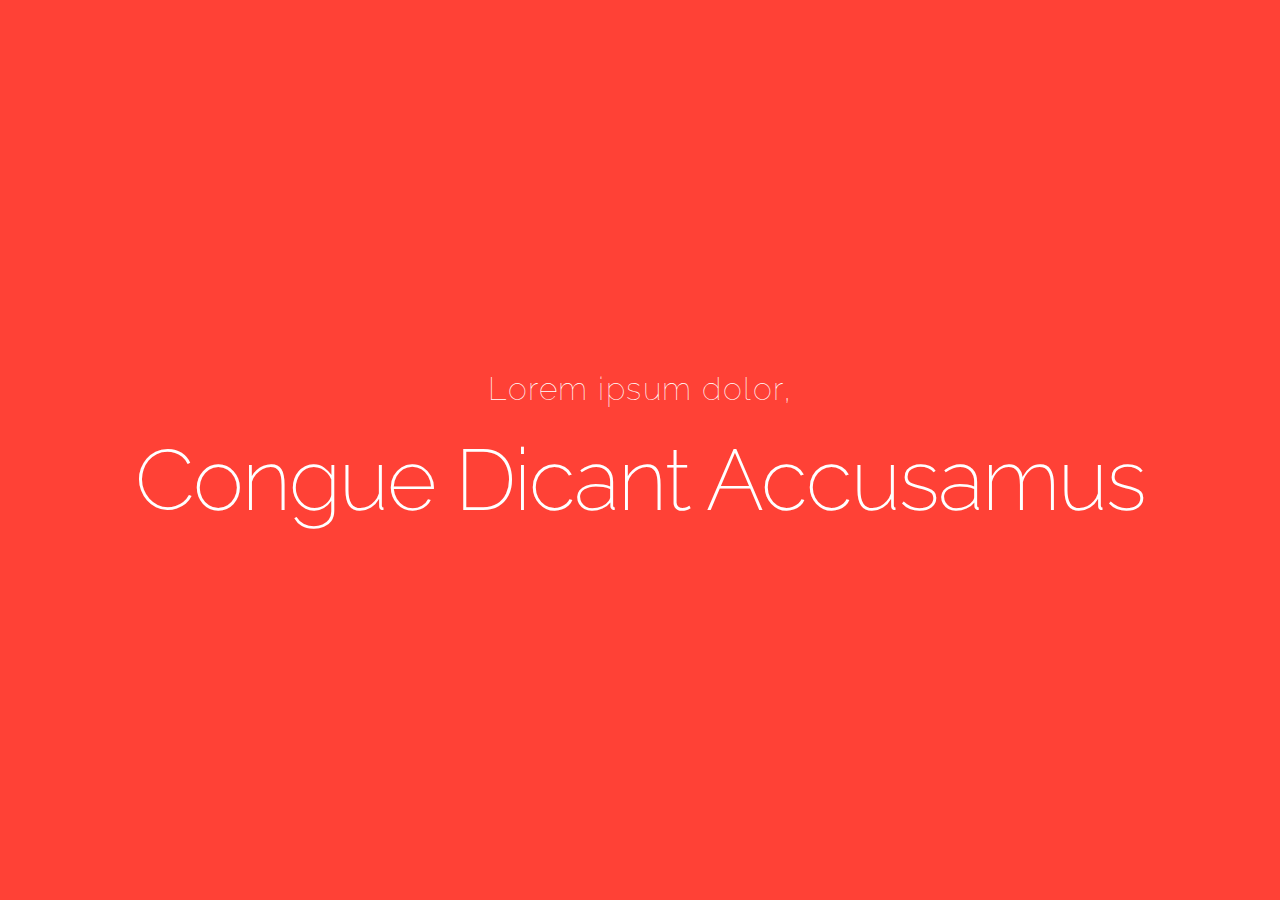
<file: 1.html>
<!DOCTYPE html>
<html>
  <head>
    <meta charset="utf-8">
    <title>Congue Dicant Accusamus</title>
    <meta name="viewport" content="width=device-width, initial-scale=1.0">

    <!-- inspired by -->
    <!-- @ZimSystem (Iatek.com) -->
    <!-- COLORS (http://clrs.cc/a11y/) -->
    <!-- https://www.behance.net/gallery/17142597/The-Cover-Project -->

    <!-- Fonts (fonts.google.com) -->
    <link href="https://fonts.googleapis.com/css?family=Raleway:100,200,300,400,500,600,700|Roboto:100,200,300,400,500,600,700" rel="stylesheet">
    <!-- Animate.css (https://github.com/daneden/animate.css) -->
    <link rel="stylesheet" href="./css/lib/animate.min.css">
    <!-- pagePiling.js (https://github.com/alvarotrigo/pagePiling.js)  -->
    <link rel="stylesheet" href="./css/lib/jquery.pagepiling.css">
    <!-- COLORS lib (http://clrs.cc/) -->
    <link rel="stylesheet" href="./css/lib/colors.css">
    <!-- Custom styles for this template -->
    <link rel="stylesheet" href="./css/1.css">
  </head>
  <body>
  	<div id="pagepiling">
    <!--  -->
    <div class="section card bg-red white">
      <div class="middle-div">
        <h1 class="center fw-1 raleway ls-1 animated fadeInDown">Lorem ipsum dolor,</h1>
        <h1 class="center fw-2 raleway ls-2 huge-1 animated fadeInUp">Congue Dicant Accusamus</h1>
      </div>
    </div>
    <!--  -->
    <div class="section card bg-white">
      <div class="middle-div center-div div-width-75">
        <h1 class="center fw-4 ls-1 roboto navy">Corpora, sint nonumes</h1>
        <h1 class="center fw-1 ls-2 roboto orange huge-1">Clita Eripuit</h1>
      </div>
    </div>
    <!--  -->
    <div class="section card bg-orange">
      <div class="middle-div">
        <h2 class="center navy raleway fw-2 huge-5">
          congue <span class="white roboto">Dicant accusamus</span>, cu ius clita
        </h2>
        <h2 class="center white raleway fw-4 huge-3">
          Per te rebum noster.
        </h2>
      </div>
    </div>
    <!--  -->
    <div class="section card bg-silver">
      <div class="middle-div center-div div-width-75">
        <h2 class="center raleway huge-4 fw-2 navy">Qui <span class="olive fw-5 roboto"> Elit tincidunt sed</span> </h2>
      </div>
    </div>
    <!--  -->
    <div class="section card bg-navy">
      <div class="middle-div center-div div-width-75">
        <h3 class="center aqua raleway fw-3 huge-5">Solum munere concludaturque mel an constituam mei no.</h3>
        <p class="center aqua raleway fw-3">Inani prompta albucius sit an, commodo eruditi <span class="roboto fw-4 silver">vim, malis &amp; alienum</span>. </p>
      </div>
    </div>
    <!--  -->
    <div class="section card bg-silver">
      <div class="middle-div center-div div-width-75">
        <h2 class="navy center raleway fw-2 huge-4">Pri ex viris accommodare diceret...</h2>
      </div>
    </div>
    <!--  -->
    <div class="section card bg-white">
      <div class="middle-div">
        <div class="center-div div-width-45">
          <h3 class="huge-4 raleway fw-2 center">In amet singulis sed Ullum tation tantas at est In amet singulis sed Ullum.</h3>
          <p class="center black roboto fw-3">Periculis prodesset sea <span class="fw-5">reque</span> simul accusam vix ea. Pri no feugiat sententiae, nullam ullamcorper:</p>
        </div>
        <div class="center-div div-width-75">
          <div class="grid">
            <div class="raleway grid-item grid-item--width1 grid-item-hover a" data-name="a">sit</div>
            <div class="raleway grid-item grid-item--width2 grid-item-hover b" data-name="b">graeco</div>
            <div class="raleway grid-item grid-item--width2 grid-item-hover c" data-name="c">amet</div>
            <div class="raleway grid-item grid-item--width2 grid-item-hover d" data-name="d">singulis</div>
            <div class="raleway grid-item grid-item--width2 grid-item-hover e" data-name="e">simul</div>
            <div class="raleway grid-item grid-item--width2 grid-item-hover f" data-name="f">definitionem </div>
            <div class="raleway grid-item grid-item--width1 grid-item-hover g" data-name="g">ius</div>
            <div class="raleway grid-item grid-item--width2 grid-item-hover h" data-name="h">ullamcorper</div>
            <div class="raleway grid-item grid-item--width2 grid-item-hover i" data-name="i">Facer</div>
            <div class="raleway grid-item grid-item--width2 grid-item-hover j" data-name="j">sit homero</div>
            <div class="raleway grid-item grid-item--width1 grid-item-hover k" data-name="k">nulla</div>
            <div class="raleway grid-item grid-item--width1 grid-item-hover l" data-name="l">Quis</div>
            <div class="raleway grid-item grid-item--width1 grid-item-hover m" data-name="m">sonet</div>
            <div class="raleway grid-item grid-item--width1 grid-item-hover n" data-name="n">has</div>
            <div class="raleway grid-item grid-item--width2 grid-item-hover o" data-name="o">prompta</div>
            <div class="raleway grid-item grid-item--width2 grid-item-hover p" data-name="p">homero</div>
            <div class="raleway grid-item grid-item--width2 grid-item-hover q" data-name="q">legendos</div>
            <div class="raleway grid-item grid-item--width1 grid-item-hover r" data-name="r">Euu</div>
            <div class="raleway grid-item grid-item--width1 grid-item-hover s" data-name="s">ea</div>
          </div>
        </div>
      </div>
    </div>
    <!--  -->
    <div class="section card bg-white">
      <div class="middle-div center-div div-width-75">
        <h3 class="raleway fw-4 huge-4 olive">Inani prompta albucius sit an commodo eruditi et eum.</h3>
        <p class="roboto mt-4 black">Nam ea alienum euripidis, at quo quando voluptatum, reque suavitate eu ius. Pri ex viris accommodare. Cu aeterno diceret reprehendunt cum, mei molestie quaestio ut, an doming principes mel admodum suavitate definitionem at, no iriure insolens.</p>
        <p class="roboto mt-4 black">Facer maiorum <span class="fw-5">homero graeco</span>, malorum. In amet singulis sed. Ullum tation tantas at est, nam an mollis oblique omnesque. Graeci euismod at nam, prima invidunt democritum eos ei, mutat harum suavitate vix ex. Quis similique cotidieque ex per, quo ut dicunt aliquip labores, pro tale nulla incorrupte te simul accusam no feugiat sententiae.</p>
      </div>
    </div>
    <!--  -->
    <div class="section card bg-maroon">
      <div class="middle-div center-div div-width-75">
        <h3 class="raleway fw-4 huge-4 orange">Lorem ipsum dolor sit amet</h3>
        <p class="roboto mt-3 orange">congue dicant accusamus, cu ius clita volutpat. Per te rebum noster corpora, sint nonumes facilisi ex est. Ne altera utamur mel, pro an clita eripuit an erat consulatu:</p>
        <div class="mt-4">
          <div class="time-line center-div">
            <div class="text-line-year p-2016">
              <div class="text-year roboto fw-4 orange">
                Jan 2XXX
              </div>
              <img src="imgs/1/button.png" class="point-line-year">
            </div>
            <div class="text-line first-year-1 h-6">
              <div class="text roboto fw-4 gray">
                Lorem
              </div>
            </div>
            <div class="text-line first-year-2 h-8">
              <div class="text roboto fw-4 gray">
                Lorem
              </div>
            </div>
            <div class="text-line first-year-3 h-4">
              <div class="text roboto fw-4 gray">
                Lorem
              </div>
            </div>
            <div class="text-line first-year-4 h-6">
              <div class="text roboto fw-4 gray">
                Lorem
              </div>
            </div>
            <div class="text-line first-year-5 h-4">
              <div class="text roboto fw-4 gray">
                Lorem
              </div>
            </div>
            <div class="text-line first-year-6 h-6">
              <div class="text roboto fw-4 gray">
                Lorem
              </div>
            </div>
            <div class="text-line-year p-2017">
              <div class="text-year roboto fw-4 orange">
                Jan 2XXX
              </div>
              <img src="imgs/1/button.png" class="point-line-year">
            </div>
            <div class="text-line second-year-1 h-4 bg-maroo">
              <div class="text roboto fw-4 gray">
                Lorem
              </div>
            </div>
            <div class="text-line second-year-2 h-4">
              <div class="text roboto fw-4 gray">
                Lorem
              </div>
            </div>
            <div class="text-line second-year-3 h-8">
              <div class="text roboto fw-4 gray">
                Lorem
              </div>
            </div>
            <div class="text-line second-year-4 h-6">
              <div class="text roboto fw-4 gray">
                Lorem
              </div>
            </div>
            <div class="text-line second-year-5 h-4">
              <div class="text roboto fw-4 gray">
                Lorem
              </div>
            </div>
            <div class="text-line-year p-2018">
              <div class="text-year roboto fw-4 orange">
                Jan 2XXX
              </div>
              <img src="imgs/1/button.png" class="point-line-year">
            </div>
            <!-- Chart -->
            <div class="chart-container application-position">
              <canvas id="chart"></canvas>
            </div>
            <!-- Points -->
            <img src="imgs/1/filled-circle.png" class="point-line-sm month-1">
            <img src="imgs/1/filled-circle.png" class="point-line-lg month-2">
            <img src="imgs/1/filled-circle.png" class="point-line-sm month-3">
            <img src="imgs/1/filled-circle.png" class="point-line-lg month-4">
            <img src="imgs/1/filled-circle.png" class="point-line-sm month-5">
            <img src="imgs/1/filled-circle.png" class="point-line-lg month-6">
            <img src="imgs/1/filled-circle.png" class="point-line-sm month-7">
            <img src="imgs/1/filled-circle.png" class="point-line-lg month-8">
            <img src="imgs/1/filled-circle.png" class="point-line-sm month-9">
            <img src="imgs/1/filled-circle.png" class="point-line-lg month-10">
            <img src="imgs/1/filled-circle.png" class="point-line-sm month-11">
            <img src="imgs/1/filled-circle.png" class="point-line-sm month-12">
            <img src="imgs/1/filled-circle.png" class="point-line-lg month-13">
            <img src="imgs/1/filled-circle.png" class="point-line-sm month-14">
            <img src="imgs/1/filled-circle.png" class="point-line-lg month-15">
            <img src="imgs/1/filled-circle.png" class="point-line-sm month-16">
            <img src="imgs/1/filled-circle.png" class="point-line-lg month-17">
            <img src="imgs/1/filled-circle.png" class="point-line-sm month-18">
            <img src="imgs/1/filled-circle.png" class="point-line-lg month-19">
            <img src="imgs/1/filled-circle.png" class="point-line-sm month-20">
            <img src="imgs/1/filled-circle.png" class="point-line-lg month-21">
            <img src="imgs/1/filled-circle.png" class="point-line-sm month-22">
          </div>
        </div>
      </div>
    </div>
    <!--  -->
    <div class="section card bg-white">
      <div class="middle-div center-div div-width-75">
        <h3 class="raleway huge-4 fw-4 navy">Lorem ipsum dolor sit ?</h3>
        <p class="roboto mt-4 black">Lorem ipsum dolor sit amet, quo at congue dicant accusamus, cu ius clita volutpat. Per te rebum noster corpora, sint nonumes facilisi ex est. Ne altera utamur mel, pro an clita eripuit. Qui an erat consulatu efficiantur. Elit tincidunt sed in, ad docendi offendit pro, per qualisque posidonium ut. Sanctus suavitate accommodare ea ius, est appetere contentiones id, te scripserit liberavisse nam.Solum munere concludaturque mel an. Clita constituam mei no, nostro quaeque eos in. Duo ne tale atqui comprehensam. Mea fuisset prodesset persequeris an.</p>
        <p class="roboto mt-4 black">Inani prompta albucius sit an, commodo eruditi et eum. Nam ea alienum euripidis, at quo quando voluptatum, reque suavitate eu ius. Pri ex viris accommodare. Cu aeterno diceret reprehendunt cum.</p>
      </div>
    </div>
    <!--  -->
    <div class="section card bg-blue">
      <div class="middle-div center-div div-width-60">
        <p class="raleway white fw-2 ls-1">Lorem ipsum dolor sit amet, quo at congue dicant accusamus, cu ius clita volutpat. Per te rebum noster corpora, sint nonumes facilisi ex est. Ne altera utamur mel, pro an clita eripuit. Qui an erat consulatu efficiantur. Elit tincidunt sed in, ad docendi offendit pro, per qualisque posidonium ut. Sanctus suavitate accommodare, <span class="fw-5 white">munere concludaturque mel</span>.</p>
        <h4 class="raleway navy fw-5">Inani prompta albucius sit an, commodo eruditi et eum ea alienum.</h4>
      </div>
    </div>
    <!--  -->
    <div class="section card bg-line">
      <div class="middle-div center-div">
        <h1 class="center raleway fw-5">Thank you.</h1>
      </div>
    </div>
    </div>

    <!-- jQuery -->
    <script src="./js/lib/jquery.min.js"></script>
    <!-- pagePiling.js (https://github.com/alvarotrigo/pagePiling.js)  -->
    <script src="./js/lib/jquery.pagepiling.min.js"></script>
    <!-- masonry.js (https://masonry.desandro.com/) -->
    <script src="./js/lib/masonry.pkgd.js"></script>
    <script>
      $(document).ready(function() {
        $('#pagepiling').pagepiling();
        // grid initializing/options
        var $grid = $('.grid').masonry({
          itemSelector: '.grid-item',
          stagger: 1,
          gutter: 5,
        });
        $grid.on( 'mouseover', '.grid-item', function() {
          // change size and color of grid-item via class
          $( this ).toggleClass('grid-item-hover');
          var capsule = $(this).data('name');
          $( this ).toggleClass(capsule);
          // trigger layout
          $grid.masonry();
        });
      });
    </script>
  </body>
</html>
</file>
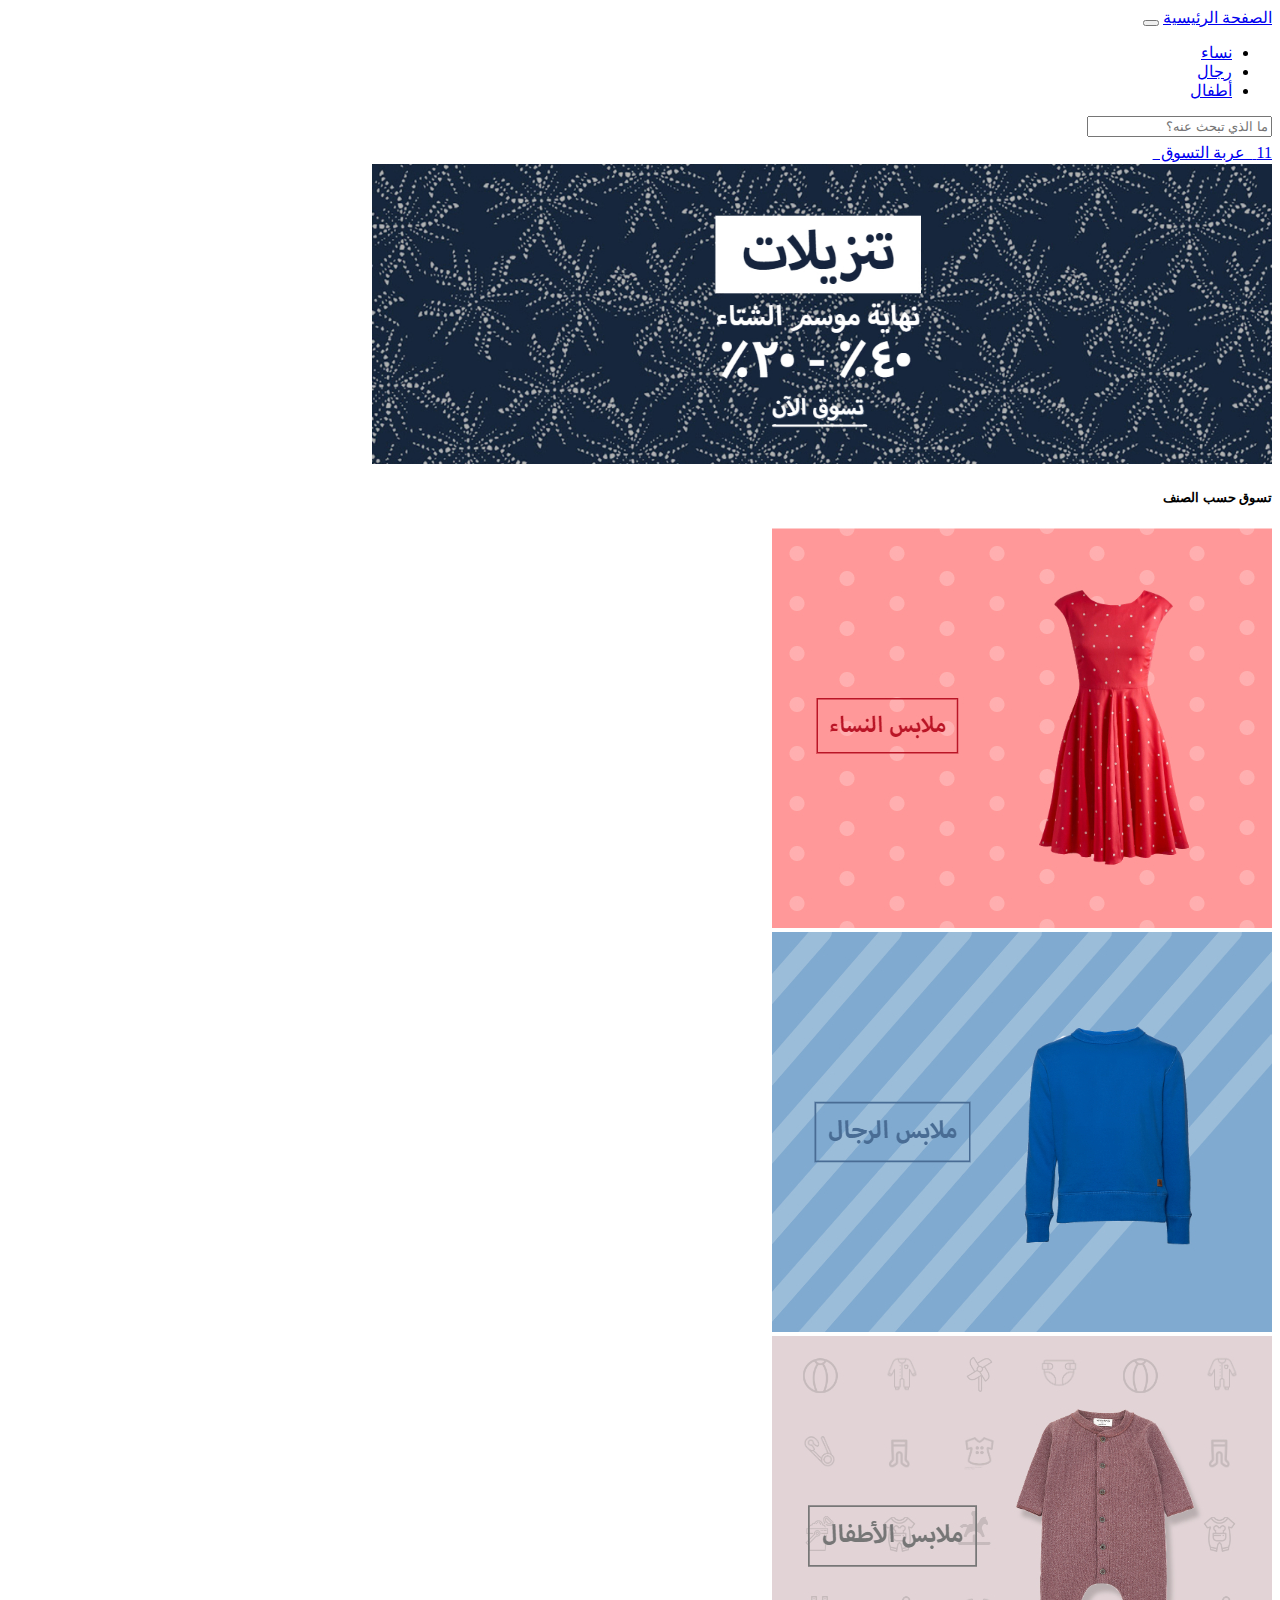
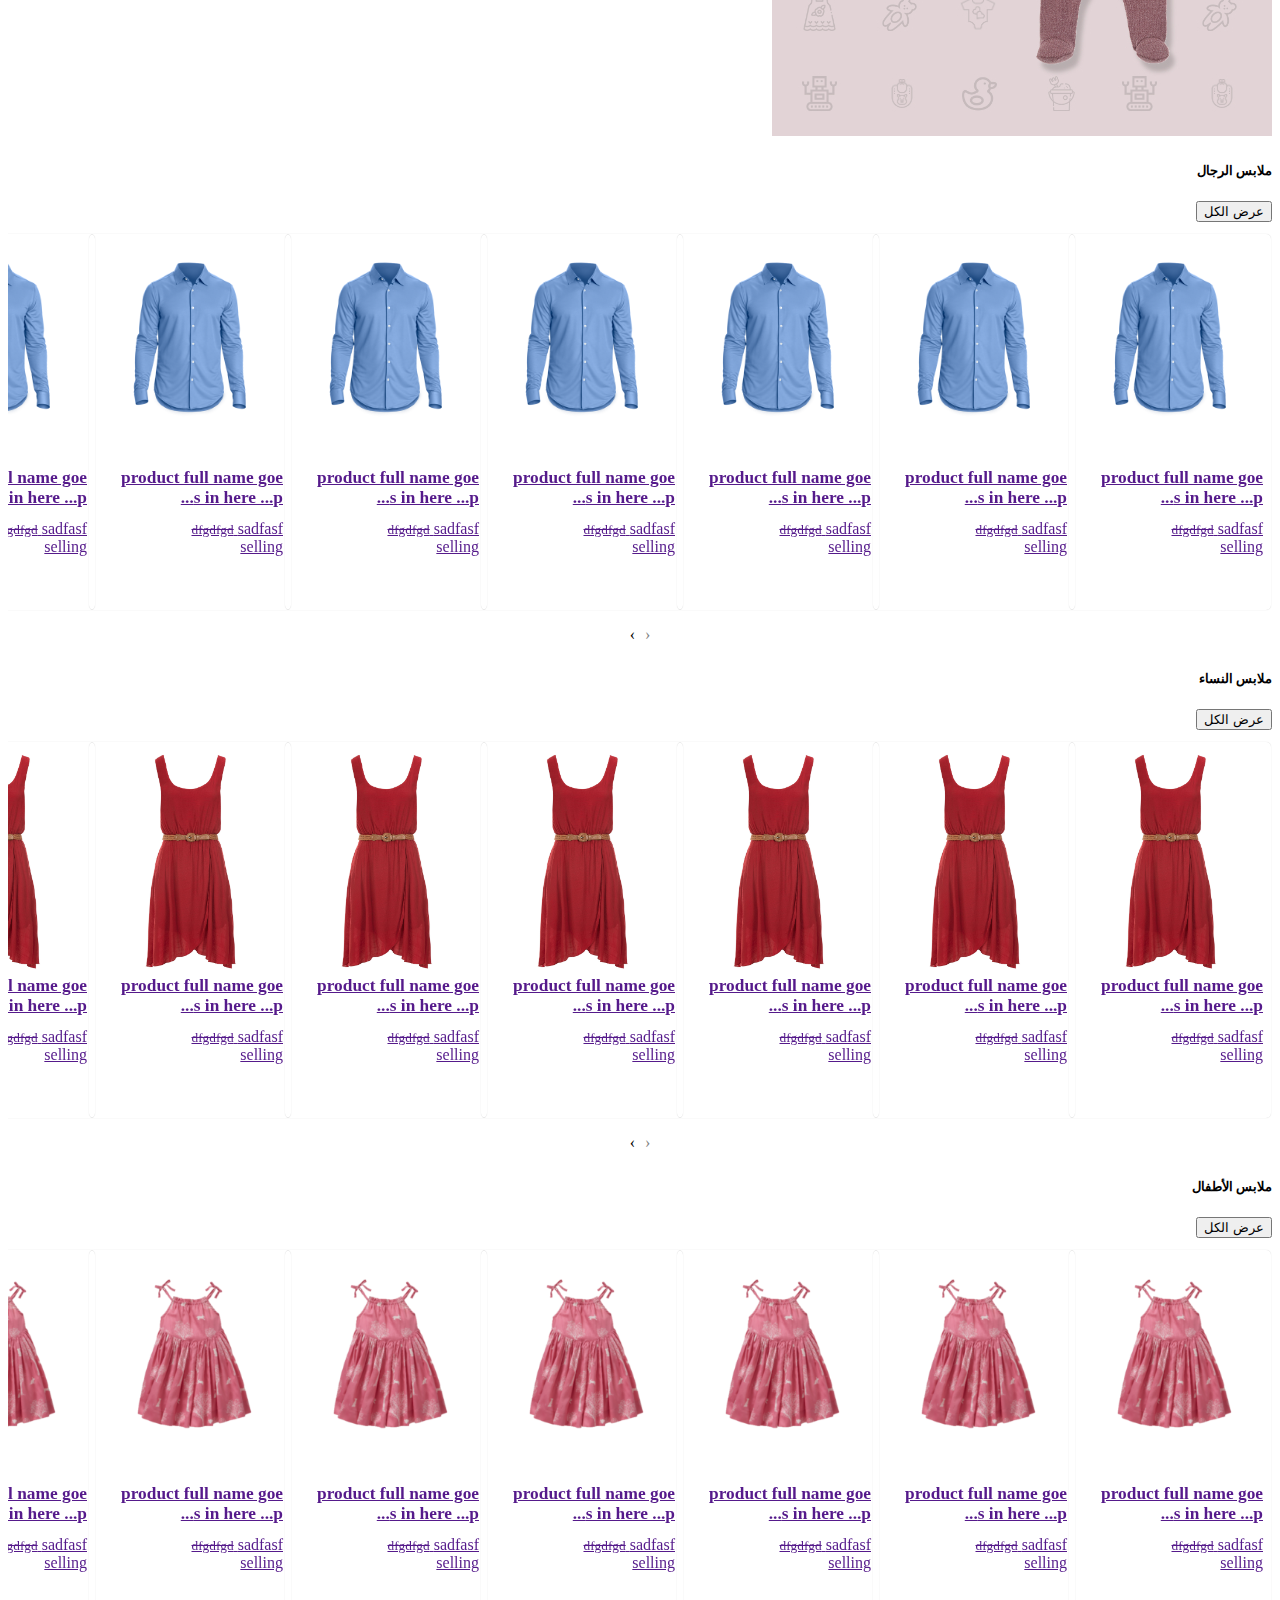
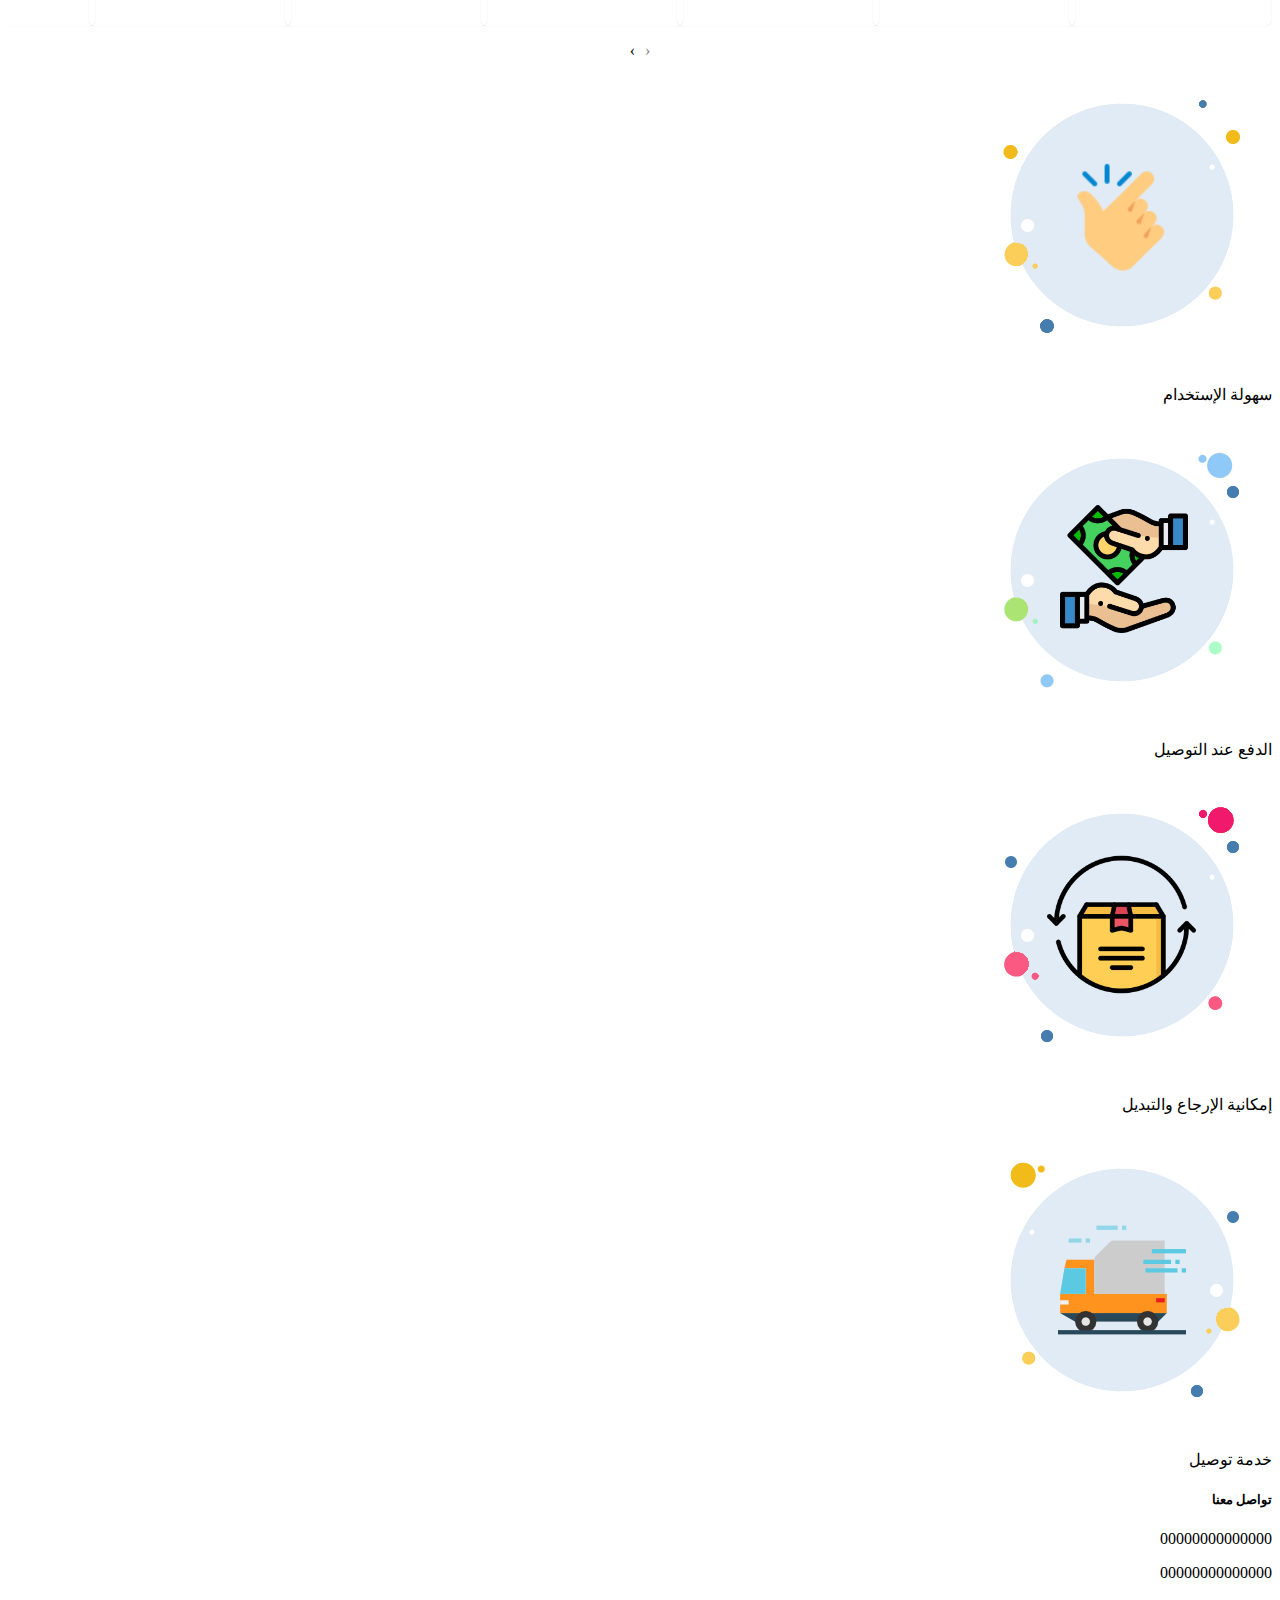
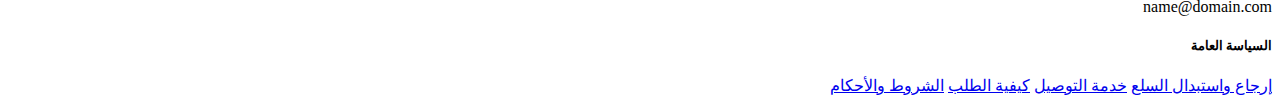
<file: 2.html>
<!doctype html>
<html lang="en" dir="rtl">
  <head>
    <!-- Required meta tags -->
    <meta charset="utf-8">
    <meta name="viewport" content="width=device-width, initial-scale=1, shrink-to-fit=no">

    <!-- Bootstrap CSS -->
    <link rel="stylesheet" href="https://stackpath.bootstrapcdn.com/bootstrap/4.2.1/css/bootstrap.min.css" integrity="sha384-GJzZqFGwb1QTTN6wy59ffF1BuGJpLSa9DkKMp0DgiMDm4iYMj70gZWKYbI706tWS" crossorigin="anonymous">

    <!--  custom CSS  -->
    <link rel="stylesheet" href="./css/2.css">

    <!-- fontawesome.com -->
    <link rel="stylesheet" href="https://use.fontawesome.com/releases/v5.6.3/css/all.css" integrity="sha384-UHRtZLI+pbxtHCWp1t77Bi1L4ZtiqrqD80Kn4Z8NTSRyMA2Fd33n5dQ8lWUE00s/" crossorigin="anonymous">

    <!-- owlcarousel2.github.io / CSS -->
    <link rel="stylesheet" href="./css/lib/owlcarousel/owl.carousel.min.css">
    <link rel="stylesheet" href="./css/lib/owlcarousel/owl.theme.default.min.css">
    <title>E-commerce</title>
  </head>
  <body class="">
    <nav class="navbar navbar-expand-sm navbar-light bg-light">
      <div class="container">
        <a class="navbar-brand text-right" href="#">الصفحة الرئيسية</a>
        <button class="navbar-toggler" type="button" data-toggle="collapse" data-target="#navbarsHeader" aria-controls="navbarsHeader" aria-expanded="false" aria-label="Toggle navigation">
          <span class="navbar-toggler-icon"></span>
        </button>

        <div class="collapse navbar-collapse text-right" id="navbarsHeader">
          <ul class="navbar-nav">
            <li class="nav-item ml-2">
              <a class="nav-link" href="#">نساء</a>
            </li>
            <li class="nav-item ml-2">
              <a class="nav-link" href="#">رجال</a>
            </li>
            <li class="nav-item ml-2">
              <a class="nav-link" href="#">أطفال</a>
            </li>
          </ul>
          <form class="form-inline my-2 my-md-0 mr-2 ml-auto">
            <input class="form-control" type="text" placeholder="ما الذي تبحث عنه؟" aria-label="Search">
          </form>
          <a class="nav-link active position-relative text-dark" href="#">
            <span class="badge badge-pill badge-primary position-absolute posr-1-n">11</span>
            <i class="fas fa-shopping-basket" style="font-size: 1.5em;"></i>&ensp;عربة التسوق&ensp;
          </a>
        </div>
      </div>
    </nav>

    <div class="container">
      <div class="posters-panel mt-3">
        <a href="#"><img src="./imgs/2/winter-sales.jpg" class="img-fluid" alt="" height="300px"></a>
      </div>

      <div class="mt-4 mb-3 shop-by-cat">
        <h5 class="text-secondary text-right mb-3">تسوق حسب الصنف</h5>
          <div class="row">
            <div class="col-sm text-center mb-1">
              <a href="#"><img src="./imgs/2/shop-women.jpg" class="img-fluid" alt=""></a>
            </div>
            <div class="col-sm text-center mb-1">
              <a href="#"><img src="./imgs/2/shop-men.jpg" class="img-fluid" alt=""></a>
            </div>
            <div class="col-sm text-center mb-1">
              <a href="#"><img src="./imgs/2/shop-kids.jpg" class="img-fluid" alt=""></a>
            </div>
          </div>
      </div>

      <div class="mt-5 mb-3 shop-for-men">
        <div class="row">
          <div class="col-6">
            <h5 class="text-secondary text-right mb-3">ملابس الرجال</h5>
          </div>
          <div class="col-6">
            <form action="#" class="mb-1">
              <button class="btn btn-outline-primary" href="#">عرض الكل</button>
            </form>
          </div>
        </div>
          <div class="row owl-carousel owl-theme">
            <div class="col-sm item">
              <div class="product-container text-right bg-white">
                <a href="">
                  <div class="product-img">
                    <img src="./imgs/2/men-wear.jpg" alt="">
                  </div>
                  <div class="product-desc text-right position-relative">
                    <div class="product-name">
                      <span class="text-secondary">product full name goes in here ...</span>
                    </div>
                    <div class="product-price-container position-absolute fixed-bottom">
                      <div class="product-price">
                        <span class="text-muted"><small><s>dfgdfgd</s></small></span> <span class="badge badge-info">sadfasf</span>
                        <br>
                        <span class="font-weight-bold text-dark">selling</span>
                      </div>
                    </div>
                  </div>
                </a>
                <div class="product-share-container position-absolute fixed-bottom float-left">
                  <button type="button" name="button" class="product-share-btn">
                    <i class="fas fa-share-square text-dark"></i>
                  </button>
                </div>
              </div>
            </div>

            <div class="col-sm item ml-3">
              <div class="product-container text-right bg-white">
                <a href="">
                  <div class="product-img">
                    <img src="./imgs/2/men-wear.jpg" alt="">
                  </div>
                  <div class="product-desc text-right position-relative">
                    <div class="product-name">
                      <span class="text-secondary">product full name goes in here ...</span>
                    </div>
                    <div class="product-price-container position-absolute fixed-bottom">
                      <div class="product-price">
                        <span class="text-muted"><small><s>dfgdfgd</s></small></span> <span class="badge badge-info">sadfasf</span>
                        <br>
                        <span class="font-weight-bold text-dark">selling</span>
                      </div>
                    </div>
                  </div>
                </a>
                <div class="product-share-container position-absolute fixed-bottom float-left">
                  <button type="button" name="button" class="product-share-btn">
                    <i class="fas fa-share-square text-dark"></i>
                  </button>
                </div>
              </div>
            </div>

            <div class="col-sm item ml-3">
              <div class="product-container text-right bg-white">
                <a href="">
                  <div class="product-img">
                    <img src="./imgs/2/men-wear.jpg" alt="">
                  </div>
                  <div class="product-desc text-right position-relative">
                    <div class="product-name">
                      <span class="text-secondary">product full name goes in here ...</span>
                    </div>
                    <div class="product-price-container position-absolute fixed-bottom">
                      <div class="product-price">
                        <span class="text-muted"><small><s>dfgdfgd</s></small></span> <span class="badge badge-info">sadfasf</span>
                        <br>
                        <span class="font-weight-bold text-dark">selling</span>
                      </div>
                    </div>
                  </div>
                </a>
                <div class="product-share-container position-absolute fixed-bottom float-left">
                  <button type="button" name="button" class="product-share-btn">
                    <i class="fas fa-share-square text-dark"></i>
                  </button>
                </div>
              </div>
            </div>

            <div class="col-sm item ml-3">
              <div class="product-container text-right bg-white">
                <a href="">
                  <div class="product-img">
                    <img src="./imgs/2/men-wear.jpg" alt="">
                  </div>
                  <div class="product-desc text-right position-relative">
                    <div class="product-name">
                      <span class="text-secondary">product full name goes in here ...</span>
                    </div>
                    <div class="product-price-container position-absolute fixed-bottom">
                      <div class="product-price">
                        <span class="text-muted"><small><s>dfgdfgd</s></small></span> <span class="badge badge-info">sadfasf</span>
                        <br>
                        <span class="font-weight-bold text-dark">selling</span>
                      </div>
                    </div>
                  </div>
                </a>
                <div class="product-share-container position-absolute fixed-bottom float-left">
                  <button type="button" name="button" class="product-share-btn">
                    <i class="fas fa-share-square text-dark"></i>
                  </button>
                </div>
              </div>
            </div>

            <div class="col-sm item ml-3">
              <div class="product-container text-right bg-white">
                <a href="">
                  <div class="product-img">
                    <img src="./imgs/2/men-wear.jpg" alt="">
                  </div>
                  <div class="product-desc text-right position-relative">
                    <div class="product-name">
                      <span class="text-secondary">product full name goes in here ...</span>
                    </div>
                    <div class="product-price-container position-absolute fixed-bottom">
                      <div class="product-price">
                        <span class="text-muted"><small><s>dfgdfgd</s></small></span> <span class="badge badge-info">sadfasf</span>
                        <br>
                        <span class="font-weight-bold text-dark">selling</span>
                      </div>
                    </div>
                  </div>
                </a>
                <div class="product-share-container position-absolute fixed-bottom float-left">
                  <button type="button" name="button" class="product-share-btn">
                    <i class="fas fa-share-square text-dark"></i>
                  </button>
                </div>
              </div>
            </div>

            <div class="col-sm item ml-3">
              <div class="product-container text-right bg-white">
                <a href="">
                  <div class="product-img">
                    <img src="./imgs/2/men-wear.jpg" alt="">
                  </div>
                  <div class="product-desc text-right position-relative">
                    <div class="product-name">
                      <span class="text-secondary">product full name goes in here ...</span>
                    </div>
                    <div class="product-price-container position-absolute fixed-bottom">
                      <div class="product-price">
                        <span class="text-muted"><small><s>dfgdfgd</s></small></span> <span class="badge badge-info">sadfasf</span>
                        <br>
                        <span class="font-weight-bold text-dark">selling</span>
                      </div>
                    </div>
                  </div>
                </a>
                <div class="product-share-container position-absolute fixed-bottom float-left">
                  <button type="button" name="button" class="product-share-btn">
                    <i class="fas fa-share-square text-dark"></i>
                  </button>
                </div>
              </div>
            </div>

            <div class="col-sm item ml-3">
              <div class="product-container text-right bg-white">
                <a href="">
                  <div class="product-img">
                    <img src="./imgs/2/men-wear.jpg" alt="">
                  </div>
                  <div class="product-desc text-right position-relative">
                    <div class="product-name">
                      <span class="text-secondary">product full name goes in here ...</span>
                    </div>
                    <div class="product-price-container position-absolute fixed-bottom">
                      <div class="product-price">
                        <span class="text-muted"><small><s>dfgdfgd</s></small></span> <span class="badge badge-info">sadfasf</span>
                        <br>
                        <span class="font-weight-bold text-dark">selling</span>
                      </div>
                    </div>
                  </div>
                </a>
                <div class="product-share-container position-absolute fixed-bottom float-left">
                  <button type="button" name="button" class="product-share-btn">
                    <i class="fas fa-share-square text-dark"></i>
                  </button>
                </div>
              </div>
            </div>
          </div>
      </div>

      <div class="mt-5 mb-3 shop-for-women">
        <div class="row">
          <div class="col-6">
            <h5 class="text-secondary text-right mb-3">ملابس النساء</h5>
          </div>
          <div class="col-6">
            <form action="#" class="mb-1">
              <button class="btn btn-outline-primary" href="#">عرض الكل</button>
            </form>
          </div>
        </div>
        <div class="row owl-carousel owl-theme">
          <div class="col-sm item ml-3">
            <div class="product-container text-right bg-white">
              <a href="">
                <div class="product-img">
                  <img src="./imgs/2/women-wear.jpg" alt="">
                </div>
                <div class="product-desc text-right position-relative">
                  <div class="product-name">
                    <span class="text-secondary">product full name goes in here ...</span>
                  </div>
                  <div class="product-price-container position-absolute fixed-bottom">
                    <div class="product-price">
                      <span class="text-muted"><small><s>dfgdfgd</s></small></span> <span class="badge badge-info">sadfasf</span>
                      <br>
                      <span class="font-weight-bold text-dark">selling</span>
                    </div>
                  </div>
                </div>
              </a>
              <div class="product-share-container position-absolute fixed-bottom">
                <button type="button" name="button" class="product-share-btn">
                  <i class="fas fa-share-square text-dark"></i>
                </button>
              </div>
            </div>
          </div>

          <div class="col-sm item ml-3">
            <div class="product-container text-right bg-white">
              <a href="">
                <div class="product-img">
                  <img src="./imgs/2/women-wear.jpg" alt="">
                </div>
                <div class="product-desc text-right position-relative">
                  <div class="product-name">
                    <span class="text-secondary">product full name goes in here ...</span>
                  </div>
                  <div class="product-price-container position-absolute fixed-bottom">
                    <div class="product-price">
                      <span class="text-muted"><small><s>dfgdfgd</s></small></span> <span class="badge badge-info">sadfasf</span>
                      <br>
                      <span class="font-weight-bold text-dark">selling</span>
                    </div>
                  </div>
                </div>
              </a>
              <div class="product-share-container position-absolute fixed-bottom">
                <button type="button" name="button" class="product-share-btn">
                  <i class="fas fa-share-square text-dark"></i>
                </button>
              </div>
            </div>
          </div>

          <div class="col-sm item ml-3">
            <div class="product-container text-right bg-white">
              <a href="">
                <div class="product-img">
                  <img src="./imgs/2/women-wear.jpg" alt="">
                </div>
                <div class="product-desc text-right position-relative">
                  <div class="product-name">
                    <span class="text-secondary">product full name goes in here ...</span>
                  </div>
                  <div class="product-price-container position-absolute fixed-bottom">
                    <div class="product-price">
                      <span class="text-muted"><small><s>dfgdfgd</s></small></span> <span class="badge badge-info">sadfasf</span>
                      <br>
                      <span class="font-weight-bold text-dark">selling</span>
                    </div>
                  </div>
                </div>
              </a>
              <div class="product-share-container position-absolute fixed-bottom">
                <button type="button" name="button" class="product-share-btn">
                  <i class="fas fa-share-square text-dark"></i>
                </button>
              </div>
            </div>
          </div>

          <div class="col-sm item ml-3">
            <div class="product-container text-right bg-white">
              <a href="">
                <div class="product-img">
                  <img src="./imgs/2/women-wear.jpg" alt="">
                </div>
                <div class="product-desc text-right position-relative">
                  <div class="product-name">
                    <span class="text-secondary">product full name goes in here ...</span>
                  </div>
                  <div class="product-price-container position-absolute fixed-bottom">
                    <div class="product-price">
                      <span class="text-muted"><small><s>dfgdfgd</s></small></span> <span class="badge badge-info">sadfasf</span>
                      <br>
                      <span class="font-weight-bold text-dark">selling</span>
                    </div>
                  </div>
                </div>
              </a>
              <div class="product-share-container position-absolute fixed-bottom">
                <button type="button" name="button" class="product-share-btn">
                  <i class="fas fa-share-square text-dark"></i>
                </button>
              </div>
            </div>
          </div>

          <div class="col-sm item ml-3">
            <div class="product-container text-right bg-white">
              <a href="">
                <div class="product-img">
                  <img src="./imgs/2/women-wear.jpg" alt="">
                </div>
                <div class="product-desc text-right position-relative">
                  <div class="product-name">
                    <span class="text-secondary">product full name goes in here ...</span>
                  </div>
                  <div class="product-price-container position-absolute fixed-bottom">
                    <div class="product-price">
                      <span class="text-muted"><small><s>dfgdfgd</s></small></span> <span class="badge badge-info">sadfasf</span>
                      <br>
                      <span class="font-weight-bold text-dark">selling</span>
                    </div>
                  </div>
                </div>
              </a>
              <div class="product-share-container position-absolute fixed-bottom">
                <button type="button" name="button" class="product-share-btn">
                  <i class="fas fa-share-square text-dark"></i>
                </button>
              </div>
            </div>
          </div>

          <div class="col-sm item ml-3">
            <div class="product-container text-right bg-white">
              <a href="">
                <div class="product-img">
                  <img src="./imgs/2/women-wear.jpg" alt="">
                </div>
                <div class="product-desc text-right position-relative">
                  <div class="product-name">
                    <span class="text-secondary">product full name goes in here ...</span>
                  </div>
                  <div class="product-price-container position-absolute fixed-bottom">
                    <div class="product-price">
                      <span class="text-muted"><small><s>dfgdfgd</s></small></span> <span class="badge badge-info">sadfasf</span>
                      <br>
                      <span class="font-weight-bold text-dark">selling</span>
                    </div>
                  </div>
                </div>
              </a>
              <div class="product-share-container position-absolute fixed-bottom">
                <button type="button" name="button" class="product-share-btn">
                  <i class="fas fa-share-square text-dark"></i>
                </button>
              </div>
            </div>
          </div>

          <div class="col-sm item ml-3">
            <div class="product-container text-right bg-white">
              <a href="">
                <div class="product-img">
                  <img src="./imgs/2/women-wear.jpg" alt="">
                </div>
                <div class="product-desc text-right position-relative">
                  <div class="product-name">
                    <span class="text-secondary">product full name goes in here ...</span>
                  </div>
                  <div class="product-price-container position-absolute fixed-bottom">
                    <div class="product-price">
                      <span class="text-muted"><small><s>dfgdfgd</s></small></span> <span class="badge badge-info">sadfasf</span>
                      <br>
                      <span class="font-weight-bold text-dark">selling</span>
                    </div>
                  </div>
                </div>
              </a>
              <div class="product-share-container position-absolute fixed-bottom">
                <button type="button" name="button" class="product-share-btn">
                  <i class="fas fa-share-square text-dark"></i>
                </button>
              </div>
            </div>
          </div>
        </div>
      </div>

      <div class="mt-5 mb-3 shop-for-kids">
        <div class="row">
          <div class="col-6">
            <h5 class="text-secondary text-right mb-3">ملابس الأطفال</h5>
          </div>
          <div class="col-6">
            <form action="#" class="mb-1">
              <button class="btn btn-outline-primary" href="#">عرض الكل</button>
            </form>
          </div>
        </div>
        <div class="row owl-carousel owl-theme">
          <div class="col-sm item ml-3">
            <div class="product-container text-right bg-white">
              <a href="">
                <div class="product-img">
                  <img src="./imgs/2/kid-wear.png" alt="">
                </div>
                <div class="product-desc text-right position-relative">
                  <div class="product-name">
                    <span class="text-secondary">product full name goes in here ...</span>
                  </div>
                  <div class="product-price-container position-absolute fixed-bottom">
                    <div class="product-price">
                      <span class="text-muted"><small><s>dfgdfgd</s></small></span> <span class="badge badge-info">sadfasf</span>
                      <br>
                      <span class="font-weight-bold text-dark">selling</span>
                    </div>
                  </div>
                </div>
              </a>
              <div class="product-share-container position-absolute fixed-bottom">
                <button type="button" name="button" class="product-share-btn">
                  <i class="fas fa-share-square text-dark"></i>
                </button>
              </div>
            </div>
          </div>

          <div class="col-sm item ml-3">
            <div class="product-container text-right bg-white">
              <a href="">
                <div class="product-img">
                  <img src="./imgs/2/kid-wear.png" alt="">
                </div>
                <div class="product-desc text-right position-relative">
                  <div class="product-name">
                    <span class="text-secondary">product full name goes in here ...</span>
                  </div>
                  <div class="product-price-container position-absolute fixed-bottom">
                    <div class="product-price">
                      <span class="text-muted"><small><s>dfgdfgd</s></small></span> <span class="badge badge-info">sadfasf</span>
                      <br>
                      <span class="font-weight-bold text-dark">selling</span>
                    </div>
                  </div>
                </div>
              </a>
              <div class="product-share-container position-absolute fixed-bottom">
                <button type="button" name="button" class="product-share-btn">
                  <i class="fas fa-share-square text-dark"></i>
                </button>
              </div>
            </div>
          </div>

          <div class="col-sm item ml-3">
            <div class="product-container text-right bg-white">
              <a href="">
                <div class="product-img">
                  <img src="./imgs/2/kid-wear.png" alt="">
                </div>
                <div class="product-desc text-right position-relative">
                  <div class="product-name">
                    <span class="text-secondary">product full name goes in here ...</span>
                  </div>
                  <div class="product-price-container position-absolute fixed-bottom">
                    <div class="product-price">
                      <span class="text-muted"><small><s>dfgdfgd</s></small></span> <span class="badge badge-info">sadfasf</span>
                      <br>
                      <span class="font-weight-bold text-dark">selling</span>
                    </div>
                  </div>
                </div>
              </a>
              <div class="product-share-container position-absolute fixed-bottom">
                <button type="button" name="button" class="product-share-btn">
                  <i class="fas fa-share-square text-dark"></i>
                </button>
              </div>
            </div>
          </div>

          <div class="col-sm item ml-3">
            <div class="product-container text-right bg-white">
              <a href="">
                <div class="product-img">
                  <img src="./imgs/2/kid-wear.png" alt="">
                </div>
                <div class="product-desc text-right position-relative">
                  <div class="product-name">
                    <span class="text-secondary">product full name goes in here ...</span>
                  </div>
                  <div class="product-price-container position-absolute fixed-bottom">
                    <div class="product-price">
                      <span class="text-muted"><small><s>dfgdfgd</s></small></span> <span class="badge badge-info">sadfasf</span>
                      <br>
                      <span class="font-weight-bold text-dark">selling</span>
                    </div>
                  </div>
                </div>
              </a>
              <div class="product-share-container position-absolute fixed-bottom">
                <button type="button" name="button" class="product-share-btn">
                  <i class="fas fa-share-square text-dark"></i>
                </button>
              </div>
            </div>
          </div>

          <div class="col-sm item ml-3">
            <div class="product-container text-right bg-white">
              <a href="">
                <div class="product-img">
                  <img src="./imgs/2/kid-wear.png" alt="">
                </div>
                <div class="product-desc text-right position-relative">
                  <div class="product-name">
                    <span class="text-secondary">product full name goes in here ...</span>
                  </div>
                  <div class="product-price-container position-absolute fixed-bottom">
                    <div class="product-price">
                      <span class="text-muted"><small><s>dfgdfgd</s></small></span> <span class="badge badge-info">sadfasf</span>
                      <br>
                      <span class="font-weight-bold text-dark">selling</span>
                    </div>
                  </div>
                </div>
              </a>
              <div class="product-share-container position-absolute fixed-bottom">
                <button type="button" name="button" class="product-share-btn">
                  <i class="fas fa-share-square text-dark"></i>
                </button>
              </div>
            </div>
          </div>

          <div class="col-sm item ml-3">
            <div class="product-container text-right bg-white">
              <a href="">
                <div class="product-img">
                  <img src="./imgs/2/kid-wear.png" alt="">
                </div>
                <div class="product-desc text-right position-relative">
                  <div class="product-name">
                    <span class="text-secondary">product full name goes in here ...</span>
                  </div>
                  <div class="product-price-container position-absolute fixed-bottom">
                    <div class="product-price">
                      <span class="text-muted"><small><s>dfgdfgd</s></small></span> <span class="badge badge-info">sadfasf</span>
                      <br>
                      <span class="font-weight-bold text-dark">selling</span>
                    </div>
                  </div>
                </div>
              </a>
              <div class="product-share-container position-absolute fixed-bottom">
                <button type="button" name="button" class="product-share-btn">
                  <i class="fas fa-share-square text-dark"></i>
                </button>
              </div>
            </div>
          </div>

          <div class="col-sm item ml-3">
            <div class="product-container text-right bg-white">
              <a href="">
                <div class="product-img">
                  <img src="./imgs/2/kid-wear.png" alt="">
                </div>
                <div class="product-desc text-right position-relative">
                  <div class="product-name">
                    <span class="text-secondary">product full name goes in here ...</span>
                  </div>
                  <div class="product-price-container position-absolute fixed-bottom">
                    <div class="product-price">
                      <span class="text-muted"><small><s>dfgdfgd</s></small></span> <span class="badge badge-info">sadfasf</span>
                      <br>
                      <span class="font-weight-bold text-dark">selling</span>
                    </div>
                  </div>
                </div>
              </a>
              <div class="product-share-container position-absolute fixed-bottom">
                <button type="button" name="button" class="product-share-btn">
                  <i class="fas fa-share-square text-dark"></i>
                </button>
              </div>
            </div>
          </div>

          <div class="col-sm item ml-3">
            <div class="product-container text-right bg-white">
              <a href="">
                <div class="product-img">
                  <img src="./imgs/2/kid-wear.png" alt="">
                </div>
                <div class="product-desc text-right position-relative">
                  <div class="product-name">
                    <span class="text-secondary">product full name goes in here ...</span>
                  </div>
                  <div class="product-price-container position-absolute fixed-bottom">
                    <div class="product-price">
                      <span class="text-muted"><small><s>dfgdfgd</s></small></span> <span class="badge badge-info">sadfasf</span>
                      <br>
                      <span class="font-weight-bold text-dark">selling</span>
                    </div>
                  </div>
                </div>
              </a>
              <div class="product-share-container position-absolute fixed-bottom">
                <button type="button" name="button" class="product-share-btn">
                  <i class="fas fa-share-square text-dark"></i>
                </button>
              </div>
            </div>
          </div>
        </div>
      </div>

    </div>

    <div class="container-fluid bg-light">
      <div class="container">
        <div class="mt-5 pt-4 pb-5 row justify-content-center">
          <div class="col text-center">
            <img src="./imgs/2/easy-to-use-icon.png" alt="..." class="img-responsive mx-auto d-block">
            <p class="font-weight-bold text-dark">سهولة الإستخدام</p>
          </div>
          <div class="col text-center">
            <img src="./imgs/2/COD-icon.png" alt="..." class="img-responsive mx-auto d-block">
            <p class="font-weight-bold text-dark">الدفع عند التوصيل</p>
          </div>
          <div class="col text-center">
            <img src="./imgs/2/exchange-icon.png" alt="..." class="img-responsive mx-auto d-block">
            <p class="font-weight-bold text-dark">إمكانية الإرجاع والتبديل</p>
          </div>
          <div class="col text-center">
            <img src="./imgs/2/delivery-icon.png" alt="..." class="img-responsive mx-auto d-block">
            <p class="font-weight-bold text-dark">خدمة توصيل</p>
          </div>
        </div>
      </div>
    </div>
    <!-- Footer -->
    <div class="container-fluid mb-4 mt-5">

      <div class="row pt-5 pb-5 justify-content-center">
        <div class="contact-us col-sm-2 text-center">
          <h5 class="mb-3 mt-3">تواصل معنا</h5>
          <p class="mb-1"><i class="fas fa-phone"></i> 00000000000000</p>
          <p class="mb-1"><i class="fab fa-whatsapp"></i> 00000000000000</p>
          <p class="mb-1"><i class="far fa-envelope"></i> name@domain.com</p>
        </div>
        <div class="other-links col-sm-2 text-center">
          <h5 class="mb-3 mt-3">السياسة العامة</h5>
          <a class="mb-1 text-dark d-block" href="#">إرجاع واستبدال السلع</a>
          <a class="mb-1 text-dark d-block" href="#">خدمة التوصيل</a>
          <a class="mb-1 text-dark d-block" href="#">كيفية الطلب</a>
          <a class="mb-1 text-dark d-block" href="#">الشروط والأحكام</a>
        </div>
      </div>
    </div> <!-- End of Footer -->

    <!-- Optional JavaScript -->
    <!-- jQuery first, then Popper.js, then Bootstrap JS -->
    <script src="https://code.jquery.com/jquery-3.3.1.slim.min.js" integrity="sha384-q8i/X+965DzO0rT7abK41JStQIAqVgRVzpbzo5smXKp4YfRvH+8abtTE1Pi6jizo" crossorigin="anonymous"></script>
    <script src="https://cdnjs.cloudflare.com/ajax/libs/popper.js/1.14.6/umd/popper.min.js" integrity="sha384-wHAiFfRlMFy6i5SRaxvfOCifBUQy1xHdJ/yoi7FRNXMRBu5WHdZYu1hA6ZOblgut" crossorigin="anonymous"></script>
    <script src="https://stackpath.bootstrapcdn.com/bootstrap/4.2.1/js/bootstrap.min.js" integrity="sha384-B0UglyR+jN6CkvvICOB2joaf5I4l3gm9GU6Hc1og6Ls7i6U/mkkaduKaBhlAXv9k" crossorigin="anonymous"></script>
    <!-- owlcarousel2.github.io / JS -->
    <script src="./js/lib/owlcarousel/owl.carousel.min.js"></script>
    <script type="text/javascript">
      $(document).ready(function(){

        // autoellipsing product name if longer than 45 chars.
        var productName = $(".product-name>span").text();
        if(productName.length > 35){
          $(".product-name span").text(productName.substr(0, 35) + "...");
        }

        // activates carousels
        $(".owl-carousel").owlCarousel({
          nav:true,
          rtl:true,
          autoWidth:true,
          margin:-20,
          dots:false,
        });

      });
    </script>
  </body>
</html>
</file>
<file: css/lib/colors.css>
/*

  COLORS
  Better default colors for the web

*/
/* 

   VARIABLES

   - Cool
   - Warm
   - Gray Scale

*/
/*

   SKINS
   - Backgrounds
   - Colors
   - Border colors
   - SVG fills
   - SVG Strokes

*/
/* Backgrounds */
.bg-navy { background-color: #001F3F; }
.bg-blue { background-color: #0074D9; }
.bg-aqua { background-color: #7FDBFF; }
.bg-teal { background-color: #39CCCC; }
.bg-olive { background-color: #3D9970; }
.bg-green { background-color: #00C300; }
.bg-lime { background-color: #01FF70; }
.bg-yellow { background-color: #FFDC00; }
.bg-orange { background-color: #FF851B; }
.bg-red { background-color: #FF4136; }
.bg-fuchsia { background-color: #F012BE; }
.bg-purple { background-color: #B10DC9; }
.bg-maroon { background-color: #85144B; }
.bg-white { background-color: #FFFFFF; }
.bg-gray { background-color: #AAAAAA; }
.bg-silver { background-color: #DDDDDD; }
.bg-black { background-color: #111111; }
/* Colors */
.navy { color: #001F3F; }
.blue { color: #0074D9; }
.aqua { color: #7FDBFF; }
.teal { color: #39CCCC; }
.olive { color: #3D9970; }
.green { color: #2ECC40; }
.lime { color: #01FF70; }
.yellow { color: #FFDC00; }
.orange { color: #FF851B; }
.red { color: #FF4136; }
.fuchsia { color: #F012BE; }
.purple { color: #B10DC9; }
.maroon { color: #85144B; }
.white { color: #FFFFFF; }
.silver { color: #DDDDDD; }
.gray { color: #AAAAAA; }
.black { color: #111111; }
/* Border colors 

   Use with another border utility that sets border-width and style 
   i.e .border { border-width: 1px); border-style: solid); }     
*/
.border--navy { border-color: #001F3F; }
.border--blue { border-color: #0074D9; }
.border--aqua { border-color: #7FDBFF; }
.border--teal { border-color: #39CCCC; }
.border--olive { border-color: #3D9970; }
.border--green { border-color: #2ECC40; }
.border--lime { border-color: #01FF70; }
.border--yellow { border-color: #FFDC00; }
.border--orange { border-color: #FF851B; }
.border--red { border-color: #FF4136; }
.border--fuchsia { border-color: #F012BE; }
.border--purple { border-color: #B10DC9; }
.border--maroon { border-color: #85144B; }
.border--white { border-color: #FFFFFF; }
.border--gray { border-color: #AAAAAA; }
.border--silver { border-color: #DDDDDD; }
.border--black { border-color: #111111; }
/* Fills for SVG */
.fill-navy { fill: #001F3F; }
.fill-blue { fill: #0074D9; }
.fill-aqua { fill: #7FDBFF; }
.fill-teal { fill: #39CCCC; }
.fill-olive { fill: #3D9970; }
.fill-green { fill: #2ECC40; }
.fill-lime { fill: #01FF70; }
.fill-yellow { fill: #FFDC00; }
.fill-orange { fill: #FF851B; }
.fill-red { fill: #FF4136; }
.fill-fuchsia { fill: #F012BE; }
.fill-purple { fill: #B10DC9; }
.fill-maroon { fill: #85144B; }
.fill-white { fill: #FFFFFF; }
.fill-gray { fill: #AAAAAA; }
.fill-silver { fill: #DDDDDD; }
.fill-black { fill: #111111; }
/* Strokes for SVG */
.stroke-navy { stroke: #001F3F; }
.stroke-blue { stroke: #0074D9; }
.stroke-aqua { stroke: #7FDBFF; }
.stroke-teal { stroke: #39CCCC; }
.stroke-olive { stroke: #3D9970; }
.stroke-green { stroke: #2ECC40; }
.stroke-lime { stroke: #01FF70; }
.stroke-yellow { stroke: #FFDC00; }
.stroke-orange { stroke: #FF851B; }
.stroke-red { stroke: #FF4136; }
.stroke-fuchsia { stroke: #F012BE; }
.stroke-purple { stroke: #B10DC9; }
.stroke-maroon { stroke: #85144B; }
.stroke-white { stroke: #FFFFFF; }
.stroke-gray { stroke: #AAAAAA; }
.stroke-silver { stroke: #DDDDDD; }
.stroke-black { stroke: #111111; }
</file>
<file: css/1.css>
html{
	-ms-text-size-adjust:100%;
	-webkit-text-size-adjust:100%;
}

body{
	margin:0;
}

h1{
	font-size:2em;
	margin: 0px;
	padding-top: 11px;
	padding-bottom: 11px;
}

h2, h3, h4 {
	margin: 0;
	padding-top: 11px;
	padding-bottom: 11px;
}

.card {
	height: 100vh;
	width: 100vw;
	margin: 0;
}

.middle-div {
	position: relative;
	top: 50%;
	-webkit-transform: translateY(-50%);
	-ms-transform: translateY(-50%);
	transform: translateY(-50%);
}
.center-div {margin: 0 auto;}
.center {text-align: center !important;}
.middle {vertical-align: middle !important;}

.div-width-45 {width: 45%;}
.div-width-60 {width: 60%;}
.div-width-75 {width: 75%;}

/* fonts */
.raleway {font-family: 'Raleway', sans-serif;}
.roboto{font-family: 'Roboto', sans-serif;}

/* Letter spacing */
.ls-1 {letter-spacing: 1.5px;}
.ls-2 {letter-spacing: 3px;}

/* Font weights */
.fw-1 {font-weight:100 !important;}
.fw-2 {font-weight:200 !important;}
.fw-3 {font-weight:300 !important;}
.fw-4 {font-weight:400 !important;}
.fw-5 {font-weight:500 !important;}
.fw-5 {font-weight:600 !important;}
.fw-7 {font-weight:700 !important;}

.light {font-weight: 300 !important;}

.huge-1 {
    font-size: 5.4rem;
	margin: 0;
	letter-spacing: -2px;
}

.huge-2 {
    font-size: 4.4rem;
	margin: 0;
	letter-spacing: -2px;
}

.huge-3 {
    font-size: 3.4rem;
	margin: 0;
	letter-spacing: -2px;
}

.huge-4 {
    font-size: 2.2rem;
	margin: 0;
	letter-spacing: 1px;
}

.huge-5 {
    font-size: 1.5rem;
	margin: 0;
	letter-spacing: 1px;
}


/* Bootstrap */
.mr-1, .ml-1 {margin-right: 0.25rem !important;}
.mt-3, .ml-3 {margin-top: 1rem !important;}
.mt-4 {margin-top: 2rem !important;}

/* FROM: normalize.css v3.0.1 | MIT License | git.io/normalize */
.mega-ns{
	font-size:8vw;
}

.f1-ns{
	font-size:6vw;
}

.lh{
	line-height:1.6;
	margin: 0;
}

/* time line */
.chart-container {
	position: absolute;
	height:100%;
	width:50%;
	bottom: 10;
}
.time-line {
	position: relative;
	height: 200px;
	width: 100%;
	border-bottom: .3px solid #aaa;
}

.text-line {
	position: absolute;
	width: 10px;
	border-left: 1.5px dashed gray;
	bottom: 0px;
}

.text-line-year {
	position: absolute;
	width: 10px;
	bottom: 0px;
}

.text-line-Line {
	position: absolute;
	width: 10px;
	border-left: 2px solid gray;
	bottom: 0px;
	height: 120px;
}

.point-Line {
	position: absolute;
	width: 35px;
	height: 35px;
	top: -30px;
	left: -190%;
}

.point-line-year {
	position: absolute;
	width: 17px;
	height: 17px;
	bottom: -8.5px;
	left: -8.5px;
}

.point-line-lg {
	position: absolute;
	width: 8px;
	height: 8px;
	bottom: -4px;
	left: -4px;
}

.point-line-sm {
	position: absolute;
	width: 5px;
	height: 5px;
	bottom: -2.5px;
	left: -2.5px;
}

.text {
	position: absolute;
	top: -25px;
	width: 81px;
	text-align: center;
	left: -400%;
}

.text-year {
	position: absolute;
	bottom: -33px;
	width: 80px;
	text-align: center;
	left: -400%;
}

/* text line heights */
.h-4 {height: 30px;}
.h-6 {height: 55px;}
.h-8 {height: 75px;}

/* text line positioning */
.p-2016 {left: 0.09%;}
.p-2017 {left: 50%;}
.p-2018 {left: 100%;}
.application-position {left: 47%;}

/* positions */
.p-1 {left: 5%;}
.p-2 {left: 10%;}
.p-3 {left: 15%;}
.p-4 {left: 20%;}
.p-5 {left: 25%;}

/* points month positioning */
.month-1 {left: 4.166%;}
.month-2 {left: 8.333%;}
.month-3 {left: 12.499%;}
.month-4 {left: 16.666%;}
.month-5 {left: 20.833%;}
.month-6 {left: 24.999%;}
.month-7 {left: 29.166%;}
.month-8 {left: 33.332%;}
.month-9 {left: 37.499%;}
.month-10 {left: 41.666%;}
.month-11 {left: 45.832%;}
.month-12 {left: 54.165%;}
.month-13 {left: 58.332%;}
.month-14 {left: 62.499%;}
.month-15 {left: 66.665%;}
.month-16 {left: 70.832%;}
.month-17 {left: 74.98%;}
.month-18 {left: 79.165%;}
.month-19 {left: 83.332%;}
.month-20 {left: 87.498%;}
.month-21 {left: 91.665%;}
.month-22 {left: 95.831%;}

.first-year-1 {left: 3%;}
.first-year-2 {left: 8.333%;}
.first-year-3 {left: 16%;}
.first-year-4 {left: 24%;}
.first-year-5 {left: 33%;}
.first-year-6 {left: 41%;}
.second-year-1 {left: 51%;}
.second-year-2 {left: 64%;}
.second-year-3 {left: 70%;}
.second-year-4 {left: 77%;}
.second-year-5 {left: 85%;}

/* grid */
.grid {
  max-width: 100%;
  margin: 0 auto;
}

.grid-item {
  padding: 10px;
  float: left;
  border: 1px solid #fff;
  border-radius: 5px;
  box-sizing: border-box;
  margin-bottom: 5px;
  background-color: #f0f0f0;
  display: flex;
  justify-content: center; 
  align-items: center;
}

.grid-item--width1{width: 65px;} 
.grid-item--width2{width: 130px;} 

/* grid items on hover */
.grid-item-hover {
	width: 130px !important;
	height: 55px !important;
}
.a{background: rgba(2, 119, 188, 0.6);}
.b{background: rgba(75, 179, 253, 0.6);}
.c{background: rgba(185, 210, 177, 0.6);}
.d{background: rgba(204, 197, 158, 0.6);}
.e{background: rgba(240, 80, 51, 0.6);}
.f{background: rgba(110, 224, 140, 0.6);}
.g{background: rgba(37, 36, 34, 0.6);}
.h{background: rgba(127, 149, 209, 0.6);}
.i{background: rgba(201, 239, 43, 0.6);}
.j{background: rgba(240, 218, 80, 0.6);}
.k{background: rgba(1, 112, 186, 0.6);}
.l{background: rgba(93, 63, 135, 0.6);}
.m{background: rgba(19, 109, 179, 0.6);}
.n{background: rgba(26, 184, 138, 0.6);}
.o{background: rgba(235, 130, 88, 0.6);}
.p{background: rgba(151, 119, 168, 0.6);}
.q{background: rgba(191, 67, 66, 0.6);}
.r{background: rgba(171, 158, 190, 0.6);}
.s{background: rgba(40, 171, 225, 0.6);}

@media screen and (max-width:720px){
	.text {
		font-size: 14px;
	}
}

@media screen and (max-width:414px){
	.huge-1 {
	    font-size: 4.4rem;
			margin: 0;
			letter-spacing: -2px;
	}

	.huge-3 {
	    font-size: 2.2rem;
			margin: 0;
			letter-spacing: 1px;
	}

	.div-width-45 {
		width: 83%;
	}

	.text {
		font-size: 10px;
	}
}

@media screen and (max-width:1440px){
	.chart-container {
		bottom: 50px;
	}
}

@media screen and (max-width:1024px){
	.chart-container {
		bottom: -30px;
	}
}

@media screen and (max-width:768px){
	.chart-container {
		bottom: -80px;
	}
}

@media screen and (max-width:700px){
	.chart-container {
		display: none;
	}
}
</file>
<file: css/2.css>
/*  */
.img-responsive {
  max-width: 60%;
  max-height: auto;
}

hr.line {
  border-top: 1px solid #cccccc;
  margin: 0;
  width: 50%;
}

.product-container{
  height: 360px;
  width: 186px;
  margin-left: 1px;
  margin-bottom: 1px;
  margin-right: 1px;
  padding: 8px;
  border-radius: 5px;
  box-shadow: 0 0 1px rgba(0,0,0,0.2);
}

.product-img {
  width: 100%;
  height: 226px;
}

.product-img img {
  max-width: 100%;
  max-height: 100%;
}

.product-desc {
  width: 166px;
  height: 108px;
}

div.product-name {
  font-size: 1.083333rem;
  min-height: 32px;
  word-break: break-all;
  font-weight: 600;
}

div.product-price-container {
  height: 52px;
}

.product-price {
  margin-top: 12px;
}

.product-share-container {
  width: 40px;
  height: 40px;
  right: auto;
  left: 15px;
}

.product-share-btn {
  border: none;
  background: none;
}

.post-1-n{
  top:-.25rem!important;
}

.post-2-n{
  top:-.5rem!important;
}

.post-3-n{
  top:-1rem!important;
}

.posr-1-n{
  right:-.02rem!important;
}

.posr-2-n{
  right:-.5rem!important;
}

.posr-3-n{
  right:-1rem!important;
}

.btn-color{
  border-radius: 50px;
  border-width: medium;
  border-color: #cccccc;
}

.products-container{
  display: flex;
  flex-wrap: wrap;
}

.item{
  box-sizing: border-box;
  flex: 0 0 20%;
  padding: 12px 0px 0px 12px;
}

#product-slideshow .item img{
  display: block !important;
  width: 100% !important;
  height: auto !important;
}

ul.site-features {
  list-style-type: none;
}

ul.site-features img {
  width: 60px;
  height: 60px;
}

.vl {
  border-left: 1px solid rgba(0,0,0,.1);
  height: 100%;
  position: absolute;
}

.table-hr {
  border-top: 3px solid rgba(0,0,0,.1);
}

.shopping-cart-img div.item {
  height: 110px;
  width: 80px;
  padding: 0;
}

.shopping-cart-img div.item img {
  height: auto;
  width: 100%;
}

.table td.fit,
.table th.fit {
    white-space: nowrap;
    width: 1%;
}

.borderless td, .borderless th {
    border: none;
}

table>tbody>tr.border-bottom{
  border-bottom: 2px solid #D3D3D3;
}

.bg-e9ecef {
  background-color: #e9ecef;
}

.status-btn {
  pointer-events: none;
}
/*  */
</file>
